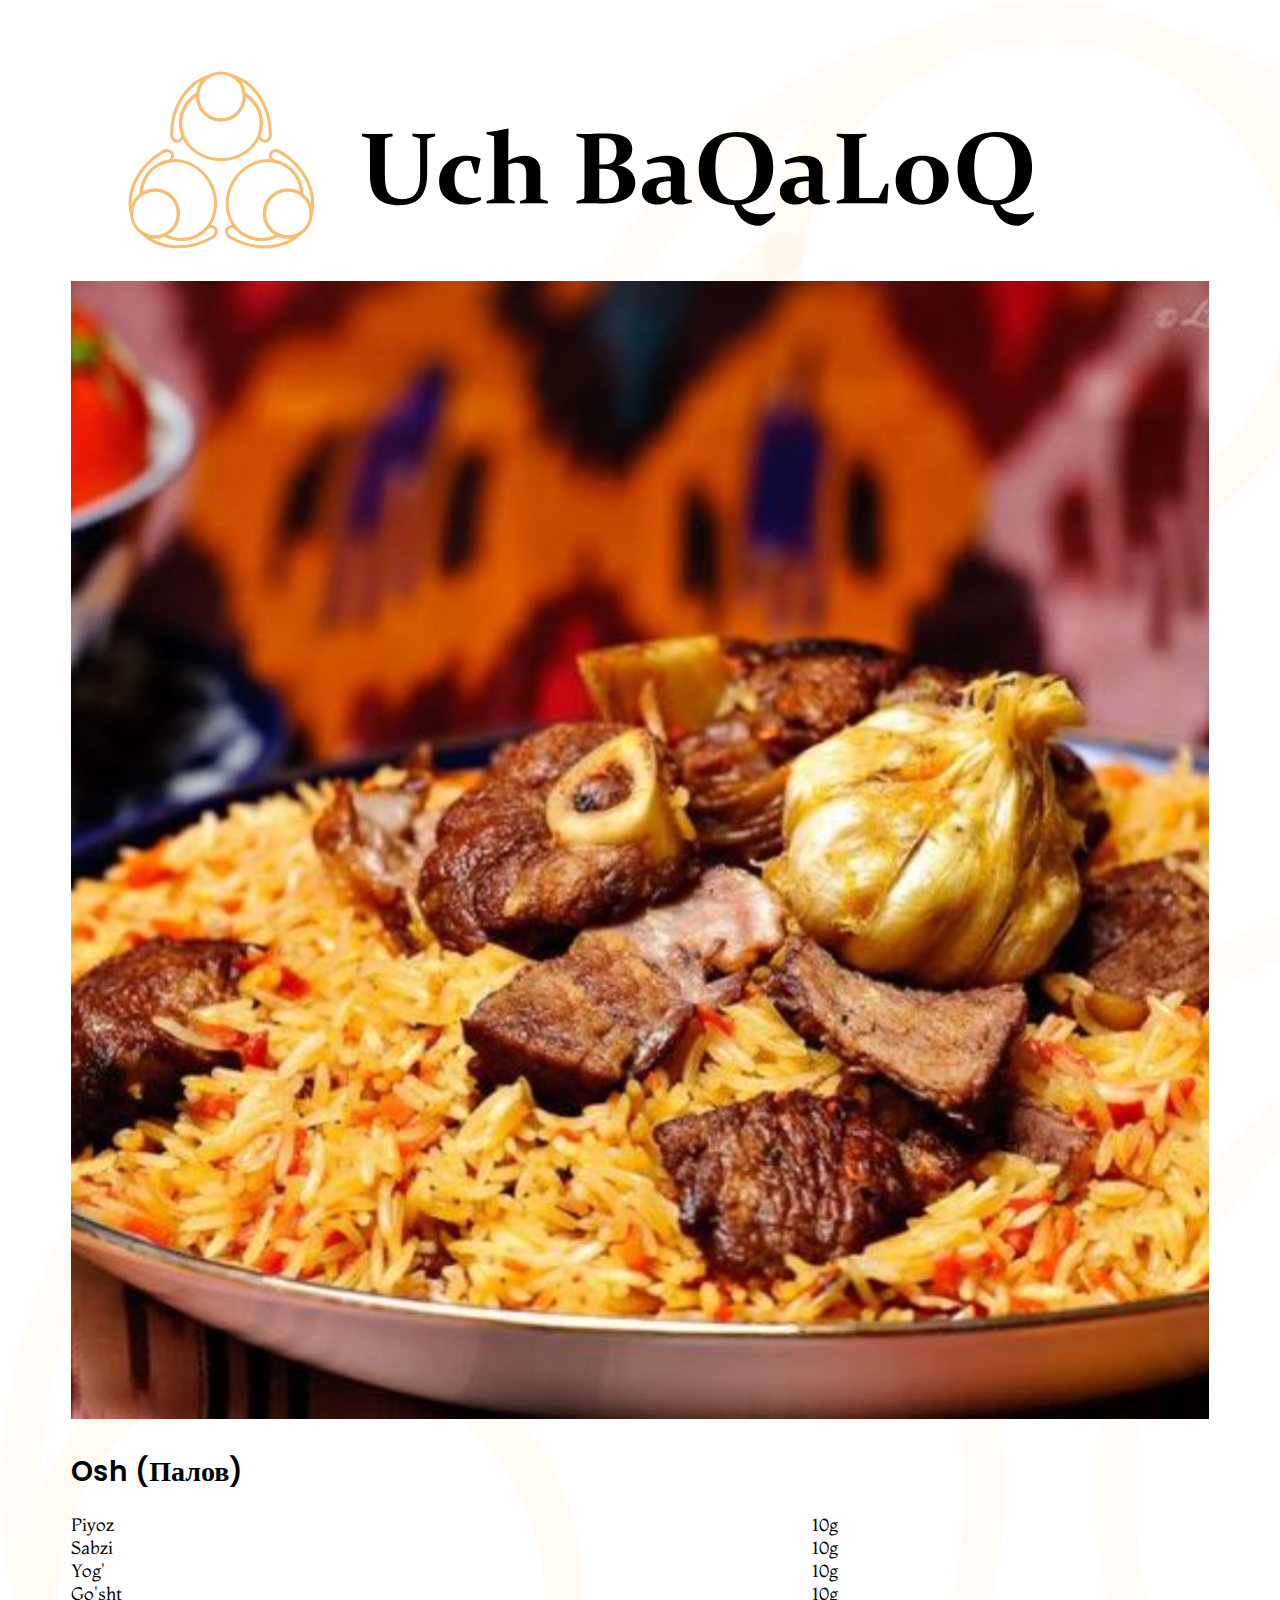
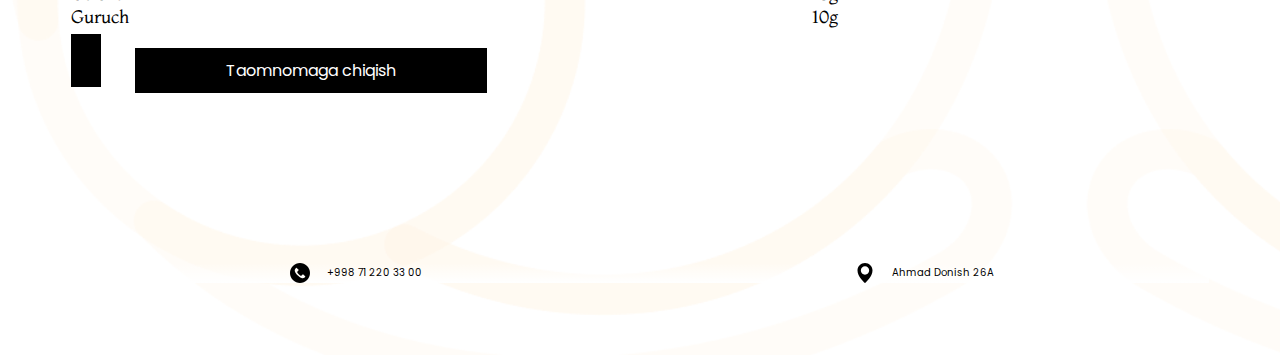
<file: pages/osh.html>
<!DOCTYPE html>
<html lang="en">
<head>
    <meta charset="UTF-8">
    <meta http-equiv="X-UA-Compatible" content="IE=edge">
    <meta name="viewport" content="width=device-width, initial-scale=1.0">
    <title>Uch Baqaloq | Osh</title>
    <link rel="stylesheet" href="https://cdnjs.cloudflare.com/ajax/libs/font-awesome/5.15.2/css/all.min.css" integrity="sha512-HK5fgLBL+xu6dm/Ii3z4xhlSUyZgTT9tuc/hSrtw6uzJOvgRr2a9jyxxT1ely+B+xFAmJKVSTbpM/CuL7qxO8w==" crossorigin="anonymous" />
    <link rel="stylesheet" href="../css/style.css">
</head>
<body>
    <div class="wrapper">
        <div class="logo">
            <a href="../index.html"><img src="../img/logo.svg" alt="Logo"></a>
        </div>

        <div class="meal-photo">
            <img src="../img//osh.svg" alt="">
        </div>

        <div class="meal-title">
            Osh (Палов)
        </div>

        <div class="meal-list">
            <div class="meal-name">
                Piyoz <br>
                Sabzi<br>
                Yog' <br>
                Go'sht <br>
                Guruch <br>
            </div>

            <div class="ingridi">
                10g<br>
                10g<br>
                10g<br>
                10g<br>
                10g<br>
            </div>
        </div>

        <div class="meal-nav">
            <a href="../pages/salat.html"><i class="fa fa-arrow-left nav-back"></i></a>
            <a href="../index.html" class="nav-to-menu">Taomnomaga chiqish</a>
        </div>
       
        <div class="footer">
            <div class="footer-first">
                <img src="../img/phone.svg" alt="phone icon">
                <a href="tel:+998 71 220 33 00">+998 71 220 33 00</a>
            </div>
            <div class="footer-second">
                <img src="../img/location.svg" alt="lcoation icon">
                <a href="https://www.google.com/maps/place/%D0%A3%D1%87-%D0%B1%D0%B0%D0%BA%D0%B0%D0%BB%D0%BE%D0%BA/@41.381857,69.2938286,17z/data=!3m1!4b1!4m5!3m4!1s0x38aef32ed02243db:0xc87689257721c77a!8m2!3d41.3818653!4d69.2960197">Ahmad Donish 26A</a>
            </div>
        </div>
    </div>
</body>
</html>
</file>
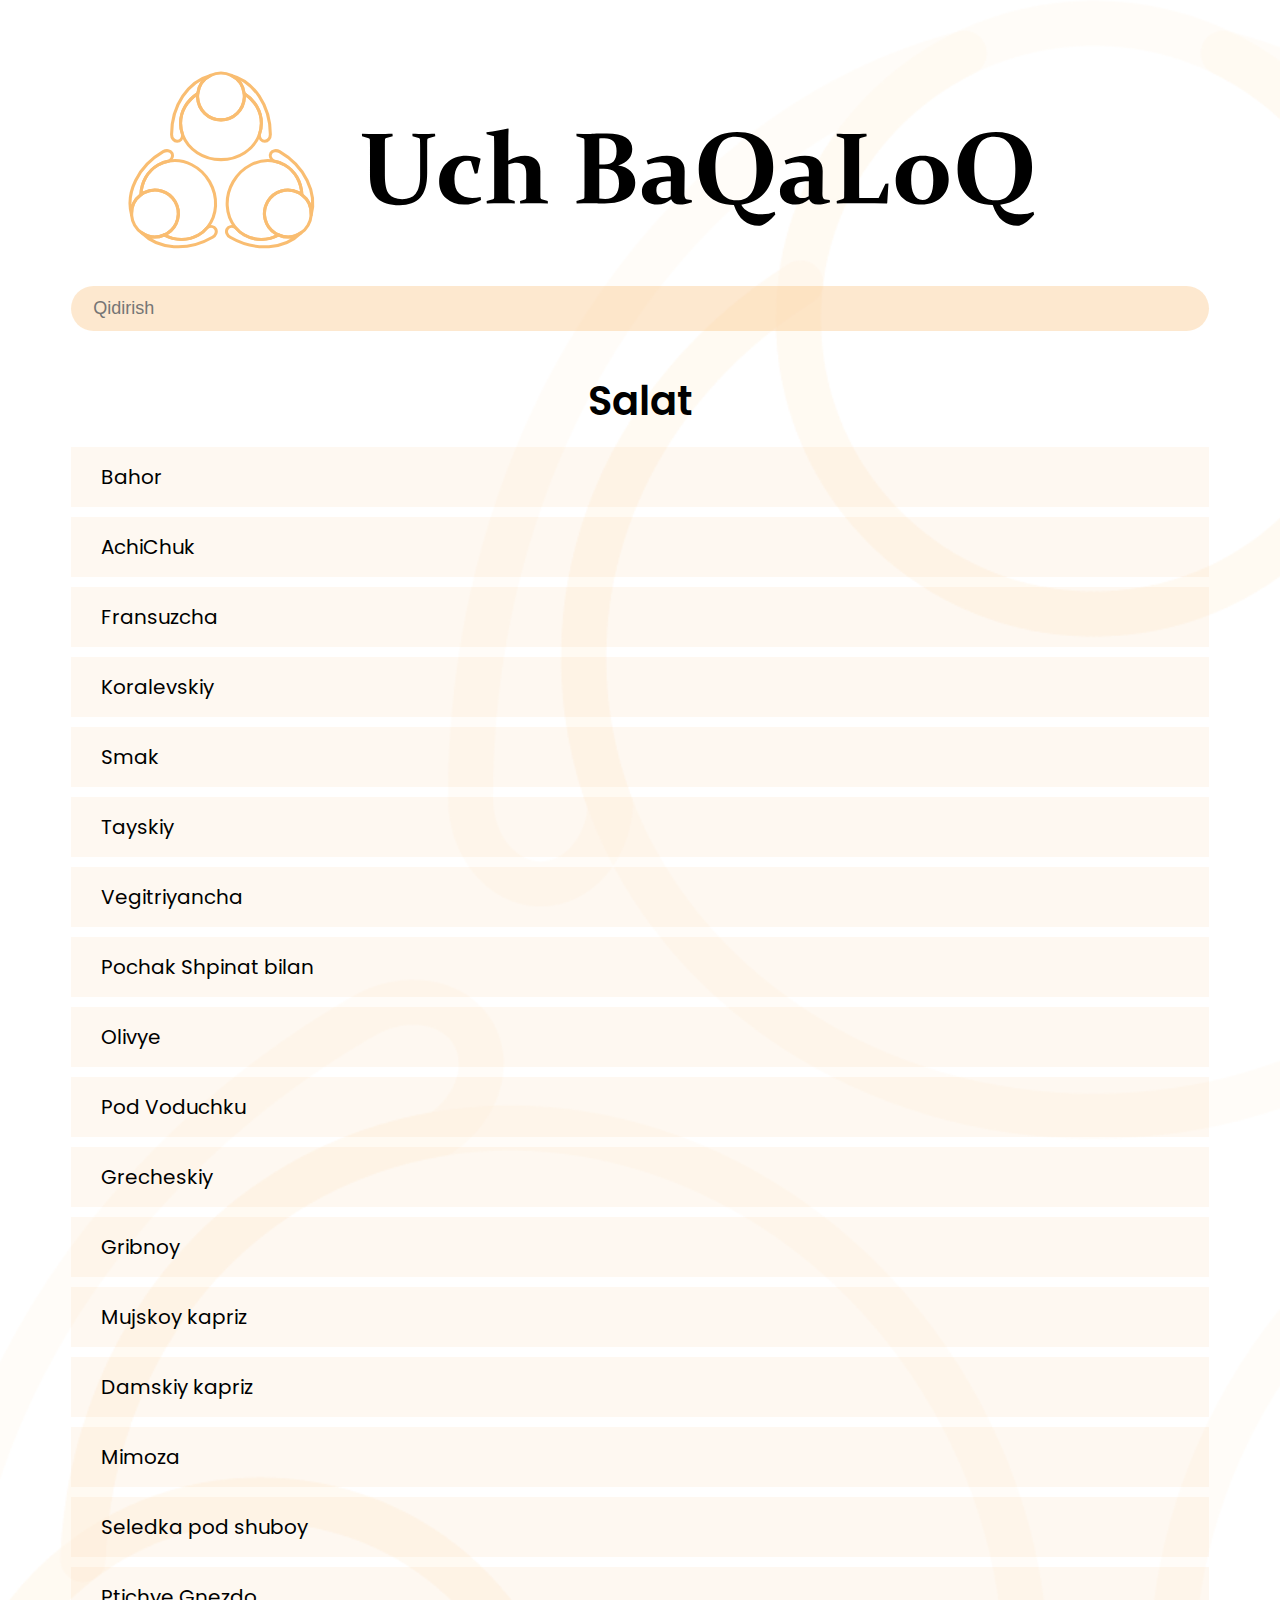
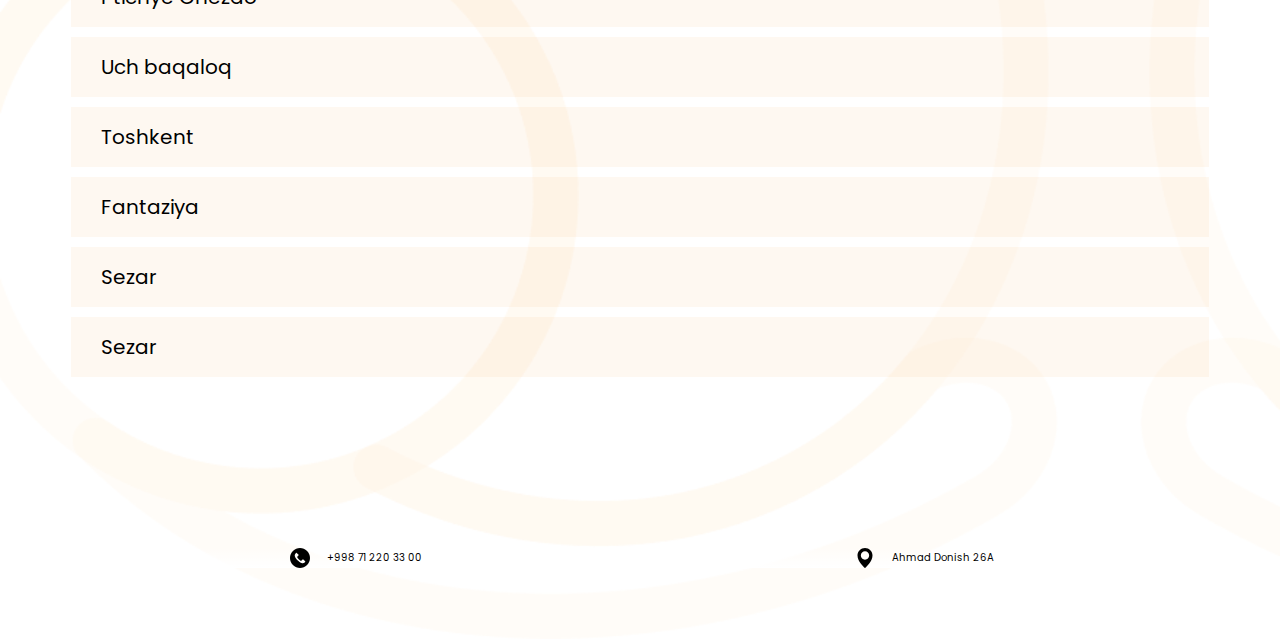
<file: pages/salat.html>
<!DOCTYPE html>
<html lang="en">
<head>
    <meta charset="UTF-8">
    <meta http-equiv="X-UA-Compatible" content="IE=edge">
    <meta name="viewport" content="width=device-width, initial-scale=1.0">
    <title>Uch Baqaloq | Salat</title>
    <link rel="stylesheet" href="https://cdnjs.cloudflare.com/ajax/libs/font-awesome/5.15.2/css/all.min.css" integrity="sha512-HK5fgLBL+xu6dm/Ii3z4xhlSUyZgTT9tuc/hSrtw6uzJOvgRr2a9jyxxT1ely+B+xFAmJKVSTbpM/CuL7qxO8w==" crossorigin="anonymous" />
    <link rel="stylesheet" href="../css/style.css">
</head>
<body>
    <div class="wrapper">
        <div class="logo">
            <a href="../index.html"><img src="../img/logo.svg" alt="Logo"></a>
        </div>

        <div class="search-bar">
            <input type="text" placeholder="Qidirish">
            <i class="fas fa-search"></i>
        </div>

        <div class="page-header">
            Salat
        </div>

        <ul class="menu-list">
            <li><a href="#">Bahor</a></li>
            <li><a href="#">AchiChuk</a></li>
            <li><a href="#">Fransuzcha</a></li>
            <li><a href="#">Koralevskiy</a></li>
            <li><a href="#">Smak</a></li>
            <li><a href="#">Tayskiy</a></li>
            <li><a href="#">Vegitriyancha</a></li>
            <li><a href="#">Pochak Shpinat bilan</a></li>
            <li><a href="#">Olivye</a></li>
            <li><a href="#">Pod Voduchku</a></li>
            <li><a href="#">Grecheskiy</a></li>
            <li><a href="#">Gribnoy</a></li>
            <li><a href="#">Mujskoy kapriz</a></li>
            <li><a href="#">Damskiy kapriz</a></li>
            <li><a href="#">Mimoza</a></li>
            <li><a href="#">Seledka pod shuboy</a></li>
            <li><a href="#">Ptichye Gnezdo</a></li>
            <li><a href="#">Uch baqaloq</a></li>
            <li><a href="#">Toshkent</a></li>
            <li><a href="#">Fantaziya</a></li>
            <li><a href="#">Sezar</a></li>
            <li><a href="#">Sezar</a></li>
        </ul>

        <div class="footer">
            <div class="footer-first">
                <img src="../img/phone.svg" alt="phone icon">
                <a href="tel:+998 71 220 33 00">+998 71 220 33 00</a>
            </div>
            <div class="footer-second">
                <img src="../img/location.svg" alt="lcoation icon">
                <a href="https://www.google.com/maps/place/%D0%A3%D1%87-%D0%B1%D0%B0%D0%BA%D0%B0%D0%BB%D0%BE%D0%BA/@41.381857,69.2938286,17z/data=!3m1!4b1!4m5!3m4!1s0x38aef32ed02243db:0xc87689257721c77a!8m2!3d41.3818653!4d69.2960197">Ahmad Donish 26A</a>
            </div>
        </div>
    </div>
</body>
</html>
</file>
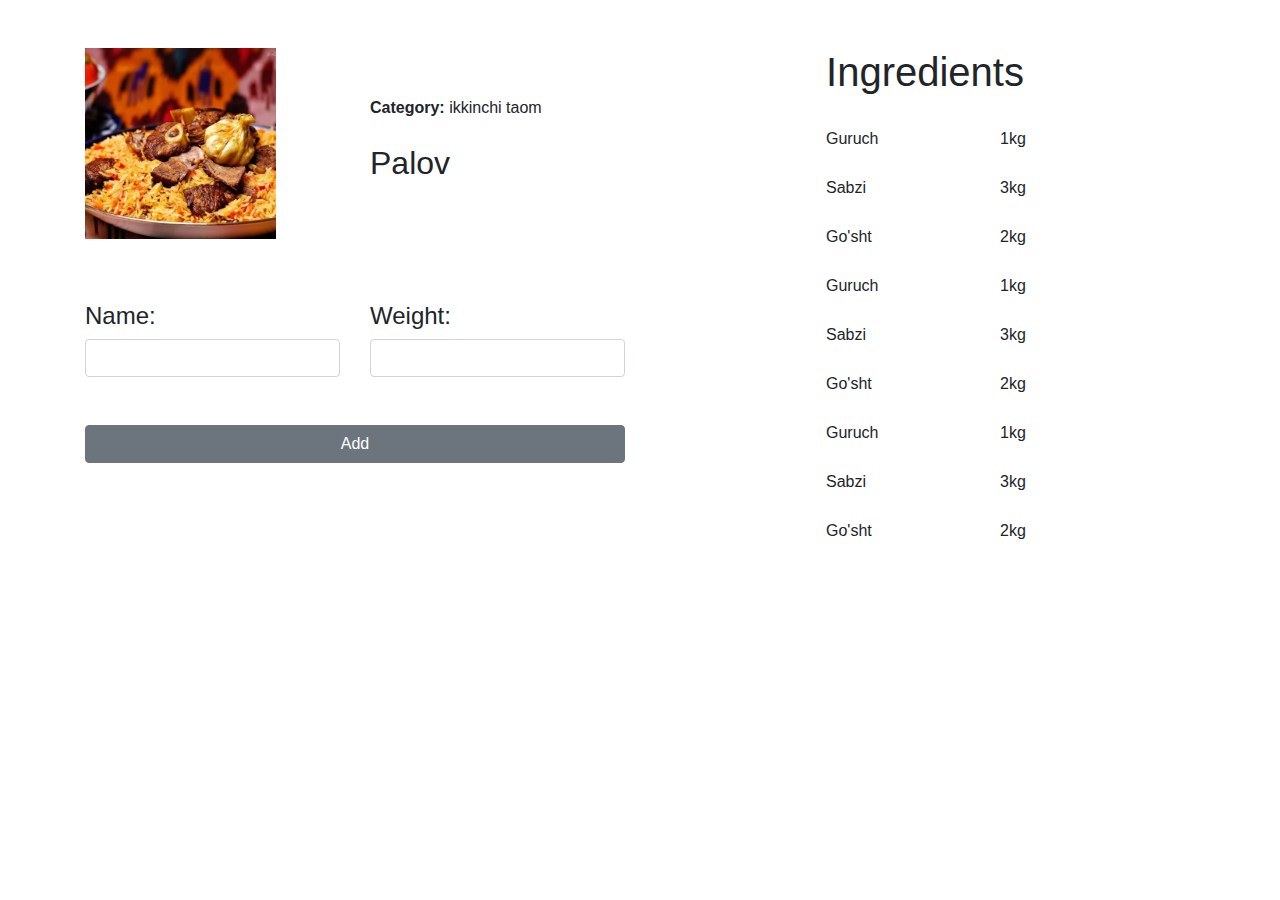
<file: pages/ingredient/ingredient_form.html>
<!DOCTYPE html>
<html lang="en">
<head>
    <meta charset="UTF-8">
    <meta http-equiv="X-UA-Compatible" content="IE=edge">
    <meta name="viewport" content="width=device-width, initial-scale=1.0">
    <title>Ingredient | Form</title>

    <!-- Latest compiled and minified CSS -->
    <link rel="stylesheet" href="https://maxcdn.bootstrapcdn.com/bootstrap/4.5.2/css/bootstrap.min.css">
    <link rel="stylesheet" href="./ingredient.css">
</head>
<body>
    <div class="container my-5">
        <div class="row">
            <div class="col-lg-6">
                <div class="row">
                    <div class="col-lg-6">
                        <img src="../../img/osh.svg" class="w-75" alt="">
                    </div>
                    <div class="col-lg-6 my-5">
                        <b>Category:</b> <span>ikkinchi taom</span>
                        <h2 class="my-4">Palov</h2> 
                    </div>
                </div>

                <div class="row my-5">
                    <div class="col-lg-6">
                        <h4>Name: </h4>
                        <input type="text" class="form-control">
                    </div>

                    <div class="col-lg-6">
                        <h4>Weight: </h4>
                        <input type="text" class="form-control">
                    </div>
                    <div class="col-lg-12 my-5">
                        <button class="btn btn-secondary w-100" type="submit">
                            Add
                        </button>
                    </div>
                </div>
            </div>
            <div class="col-lg-6">
                <h1 class="text-center">Ingredients</h1>
                <div class="row my-3 mx-lg-5 px-lg-5 mx-2 px-2">
                    <div class="col-lg-6 col-sm-3">
                        <ul class="ingri-list">
                            <li>
                                Guruch
                            </li>
                            <li>
                                Sabzi
                            </li>
                            <li>
                                Go'sht
                            </li>
                            <li>
                                Guruch
                            </li>
                            <li>
                                Sabzi
                            </li>
                            <li>
                                Go'sht
                            </li>
                            <li>
                                Guruch
                            </li>
                            <li>
                                Sabzi
                            </li>
                            <li>
                                Go'sht
                            </li>
                        </ul>
                    </div>
                    <div class="col-lg-6 col-sm-3">
                        <ul class="ingri-list">
                            <li>
                                1kg
                            </li>
                            <li>
                                3kg
                            </li>
                            <li>
                                2kg
                            </li>
                            <li>
                                1kg
                            </li>
                            <li>
                                3kg
                            </li>
                            <li>
                                2kg
                            </li>
                            <li>
                                1kg
                            </li>
                            <li>
                                3kg
                            </li>
                            <li>
                                2kg
                            </li>
                        </ul>
                    </div>
                </div>
            </div>
        </div>
    </div>
    <!-- jQuery library -->
    <script src="https://ajax.googleapis.com/ajax/libs/jquery/3.5.1/jquery.min.js"></script>
    
    <!-- Popper JS -->
    <script src="https://cdnjs.cloudflare.com/ajax/libs/popper.js/1.16.0/umd/popper.min.js"></script>
    
    <!-- Latest compiled JavaScript -->
    <script src="https://maxcdn.bootstrapcdn.com/bootstrap/4.5.2/js/bootstrap.min.js"></script>
</body>
</html>
</file>
<file: css/style.css>
/* Importing fonts */
@import url('https://fonts.googleapis.com/css2?family=Montaga&family=Poppins:wght@400;600&display=swap');


    body{
        font-family: "Poppins";
        background-image: url("../img/bg.png");
        background-size: cover;
        background-position: top;
    }
    .wrapper{
        width: 90%;
        padding: 5%;
    }

    .logo img{
        width: 80%;
        margin-left: 5%;
    }

    .page-header{
        font-family: Poppins;
        font-size: 40px;
        font-style: normal;
        font-weight: 600;
        margin-top: 40px;
        text-align: center;
    }

    .menu-list{
        padding-left: 0;
        width: 100%;
        list-style-type: none;
    }

    .menu-list a{
        display: block;
        background: rgba(249, 189, 113, 0.1);
        margin: 10px 0;
        padding: 15px 30px;
        font-family: Poppins;
        font-style: normal;
        font-weight: normal;
    }

    .menu-list li:hover{
        cursor: pointer;
    }

    .menu-list a{
        color: #000;
        text-decoration: none;
        font-weight: 400;
        font-size: 20px;
    }

    .footer{
        width: 100%;
        display: flex;
        margin-top: 15%;
        background: linear-gradient(180deg, rgba(255, 255, 255, 0) 0%, #FFFFFF 100%);
    }

    .footer img{
        width: 20px;
        margin-right: 3%;
    }

    .footer a{
        color: #000;
        text-decoration: none;
        font-size: 10px;
    }

    .footer-first{
        width: 50%;
        display: flex;
        justify-content: center;
        align-items: center;
    }

    .footer-second{
        width: 50%;
        display: flex;
        justify-content: center;
        align-items: center;
    }

    .search-bar{
        background: rgba(249, 189, 113, 0.34);
        border-radius: 111px;
        padding: 10px 20px;
        margin-top: 30px;
    }

    .search-bar input{
        width: 85%;
        border: none;
        outline: none;
        background-color: transparent;
        font-size:  18px;
    }

    .search-bar i:hover{
        cursor: pointer;
    }

    .meal-photo img{
        margin: 25px 0;
        width: 100%;
    }

    .meal-title{
        font-size: 28px;
        font-weight: 600;
    }

    .meal-list{
        margin: 20px 0;
        display: flex;
        font-family: 'Montaga', serif;
        font-size: 18px;
    }

    .ingridi{
        margin-left: 60%;
    }

    .meal-nav{
        display: flex;
        margin: 8%x 0;
    }

    .meal-nav a{
        text-decoration: none;
    }

    .nav-back{
        background-color: #000;
        color: #fff;
        padding: 15px;
    }

    .nav-to-menu{
        background-color: #000;
        color: #fff;
        padding: 10px 8%;
        margin-left: 3%;
    }
</file>
<file: pages/ingredient/ingredient.css>
.ingri-list li{
    list-style-type: none;
    margin: 5px 0;
    padding: 10px 20px;
}
</file>
